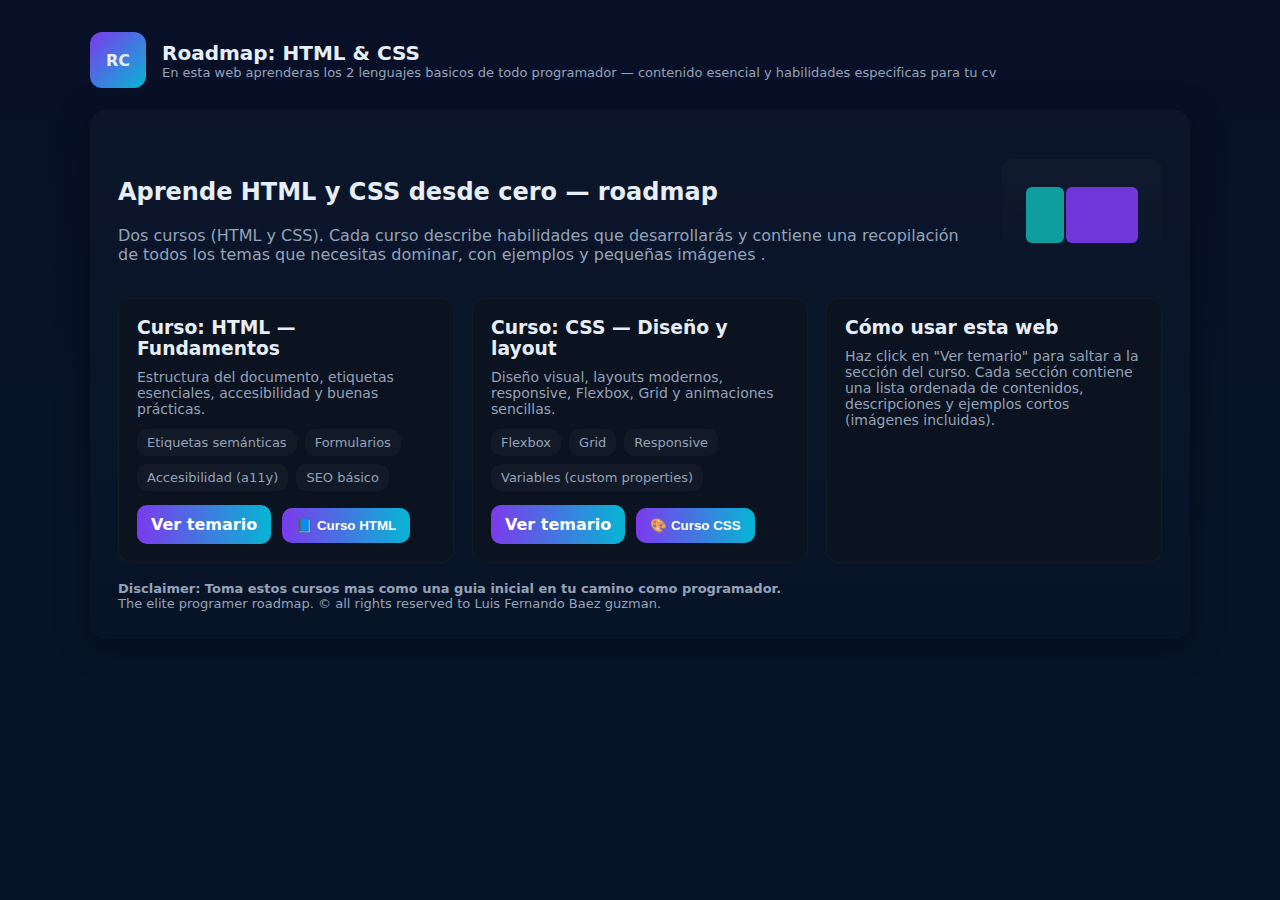
<file: Index.html>
<!doctype html>

<html lang="es">
<head>
  <meta charset="utf-8" />
  <meta name="viewport" content="width=device-width,initial-scale=1" />
  <title>Roadmap: Curso HTML & CSS</title>
  <meta name="description" content="Mapa de aprendizaje estático: cursos de HTML y CSS." />
  <link rel="stylesheet" href="style.css">
</head>
<body>
  <div class="wrap">
    <header>
      <div class="logo">RC</div>
      <div>
        <h1>Roadmap: HTML &amp; CSS</h1>
        <p class="muted">En esta web aprenderas los 2 lenguajes basicos de todo programador — contenido esencial y habilidades especificas para tu cv</p>
      </div>
    </header>
    
    <main>
  <!-- HOME -->
  <section id="home">
    <div class="hero">
      <div class="hero-text">
        <h2>Aprende HTML y CSS desde cero — roadmap </h2>
        <p class="muted">Dos cursos (HTML y CSS). Cada curso describe habilidades que desarrollarás y contiene una recopilación de todos los temas que necesitas dominar, con ejemplos y pequeñas imágenes .</p>
      </div>
      <div class="hero-ill">
        <!-- simple SVG illustration -->
        <svg width="120" height="80" viewBox="0 0 120 80" fill="none" xmlns="http://www.w3.org/2000/svg">
          <rect x="4" y="8" width="38" height="56" rx="6" fill="#0ea5a3" opacity="0.95"/>
          <rect x="44" y="8" width="72" height="56" rx="6" fill="#7c3aed" opacity="0.9"/>
        </svg>
      </div>
    </div>

    <div class="grid">
      <article class="card">
        <h3>Curso: HTML — Fundamentos</h3>
        <p class="muted">Estructura del documento, etiquetas esenciales, accesibilidad y buenas prácticas.</p>
        <div class="skills">
          <span class="skill">Etiquetas semánticas</span>
          <span class="skill">Formularios</span>
          <span class="skill">Accesibilidad (a11y)</span>
          <span class="skill">SEO básico</span>
        </div>
        <a class="btn" href="#html-course">Ver temario</a>
        <button class="courses">  <a class="btn" href="curso.html" class="btn">📘 Curso HTML</a>

</button>
      </article>

      <article class="card">
        <h3>Curso: CSS — Diseño y layout</h3>
        <p class="muted">Diseño visual, layouts modernos, responsive, Flexbox, Grid y animaciones sencillas.</p>
        <div class="skills">
          <span class="skill">Flexbox</span>
          <span class="skill">Grid</span>
          <span class="skill">Responsive</span>
          <span class="skill">Variables (custom properties)</span>
        </div>
        <a class="btn" href="#css-course">Ver temario</a>
        <button class="courses"><a class="btn" href="css.html">🎨 Curso CSS</a></button>
      </article>

      <article class="card">
        <h3>Cómo usar esta web</h3>
        <p class="muted">Haz click en "Ver temario" para saltar a la sección del curso. Cada sección contiene una lista ordenada de contenidos, descripciones y ejemplos cortos (imágenes incluidas).</p>
      </article>

    </div>
  </section>

  <!-- HTML COURSE -->
  <section id="html-course" class="page">
    <a class="btn" href="#home">← Volver</a>
    <h2 style="margin-top:14px">Curso Completo — HTML</h2>
    <p class="muted">Descripción: En este curso encontrarás todo lo necesario para crear la estructura de páginas web accesibles y semánticas.</p>

    <div class="content" style="margin-top:16px">
      <div>
        <article class="outline">
          <h4>Habilidades que desarrollarás</h4>
          <ul style="margin:8px 0 0 18px;color:var(--muted)">
            <li>Construir páginas semánticas y estructuradas</li>
            <li>Crear formularios funcionales</li>
            <li>Optimizar contenido para búsqueda básica (SEO)</li>
            <li>Usar buenas prácticas de accesibilidad (a11y)</li>
          </ul>
        </article>

        <article class="outline" style="margin-top:12px">
          <h4>Temario — contenidos</h4>

          <div class="topic">
            <h5>1. Estructura básica</h5>
            <p class="muted">doctype, html, head, body, meta charset, viewport, title.</p>
          </div>

          <div class="topic">
            <h5>2. Etiquetas semánticas</h5>
            <p class="muted">header, nav, main, section, article, aside, footer, h1-h6, p, figure, figcaption.</p>
          </div>

          <div class="topic">
            <h5>3. Enlaces e imágenes</h5>
            <p class="muted">a, img (alt), srcset, picture, lazy loading.</p>
          </div>

          <div class="topic">
            <h5>4. Listas, tablas y contenido agrupado</h5>
            <p class="muted">ul, ol, dl, table, thead, tbody, th, td — cuándo usar tablas.</p>
          </div>

          <div class="topic">
            <h5>5. Formularios</h5>
            <p class="muted">form, input, textarea, select, labels, fieldset, validation, atributos ARIA básicos.</p>
          </div>

          <div class="topic">
            <h5>6. Accesibilidad</h5>
            <p class="muted">atributos alt, role, aria-label, focus order, semantic HTML para lectores de pantalla.</p>
          </div>

          <div class="topic">
            <h5>7. Buenas prácticas</h5>
            <p class="muted">nombres de clases legibles, estructura limpia, comentarios, optimización de imágenes y rendimiento.</p>
          </div>

        </article>

      </div>

      <aside>
        <div class="outline">
          <h4>Ejemplos visuales</h4>
          <p class="muted">Estructura básica (mini-diagrama):</p>
          <pre style="background:#071226;padding:10px;border-radius:8px;color:#a7b4c7;font-size:13px;margin-top:8px">&lt;!doctype html&gt;

<html> <head>...</head> <body> <header>...</header> <main>...</main> <footer>...</footer> </body> </html></pre> </div>

<div class="outline" style="margin-top:12px">
          <h4>Recursos rápidos</h4>
          <ul style="color:var(--muted);margin:6px 0 0 18px">
            <li>Practica con pequeñas páginas estáticas</li>
            <li>Valida tu HTML en validators.w3.org</li>
            <li>Usa texto alternativo descriptivo en imágenes</li>
          </ul>
        </div>
      </aside>
    </div>

  </section>

  <!-- CSS COURSE -->
  <section id="css-course" class="page">
    <a class="btn" href="#home">← Volver</a>
    <h2 style="margin-top:14px">Curso Completo — CSS</h2>
    <p class="muted">Descripción: Todo lo necesario para llevar la estructura HTML a una interfaz atractiva, responsive y moderna.</p>

    <div class="content" style="margin-top:16px">
      <div>
        <article class="outline">
          <h4>Habilidades que desarrollarás</h4>
          <ul style="margin:8px 0 0 18px;color:var(--muted)">
            <li>Diseñar páginas responsivas y accesibles</li>
            <li>Dominar modelos de layout: Flexbox y Grid</li>
            <li>Crear diseños modernos con variables y utilidades</li>
            <li>Usar animaciones y transiciones con moderación</li>
          </ul>
        </article>

        <article class="outline" style="margin-top:12px">
          <h4>Temario — contenidos</h4>

          <div class="topic">
            <h5>1. Sintaxis y selectores</h5>
            <p class="muted">selectores de tipo, clase, id, combinadores, pseudo-clases y pseudo-elementos.</p>
          </div>

          <div class="topic">
            <h5>2. Box model y unidades</h5>
            <p class="muted">margin, padding, border, box-sizing, px, rem, em, %, vw, vh.</p>
          </div>

          <div class="topic">
            <h5>3. Flexbox</h5>
            <p class="muted">layout unidimensional: justify, align, order, wrap.</p>
          </div>

          <div class="topic">
            <h5>4. Grid</h5>
            <p class="muted">layout bidimensional: grid-template, areas, gap, auto-placement.</p>
          </div>

          <div class="topic">
            <h5>5. Responsive design</h5>
            <p class="muted">media queries, mobile-first, breakpoints y patrones comunes.</p>
          </div>

          <div class="topic">
            <h5>6. Variables y organización</h5>
            <p class="muted">custom properties, metodología BEM (opcional), arquitectura de CSS.</p>
          </div>

          <div class="topic">
            <h5>7. Animaciones y transiciones</h5>
            <p class="muted">transitions, keyframes, performance y cuándo evitar animar propiedades costosas.</p>
          </div>

        </article>

      </div>

      <aside>
        <div class="outline">
          <h4>Ejemplos visuales</h4>
          <p class="muted">Snippet: Grid simple</p>
          <pre style="background:#071226;padding:10px;border-radius:8px;color:#a7b4c7;font-size:13px;margin-top:8px">.grid { display: grid; grid-template-columns: repeat(3, 1fr); gap: 16px; }</pre>
        </div>

        <div class="outline" style="margin-top:12px">
          <h4>Recursos rápidos</h4>
          <ul style="color:var(--muted);margin:6px 0 0 18px">
            <li>Prueba ejemplos en CodePen o en tu editor local</li>
            <li>Usa DevTools para inspeccionar layouts</li>
            <li>Lee la guía de Flexbox y Grid para dominar casos reales</li>
          </ul>
        </div>
      </aside>
    </div>

  </section>

  <footer>
    <strong>Disclaimer: Toma estos cursos mas como una guia inicial en tu camino como programador.</strong> <br>
    The elite programer roadmap. &copy;   all rights reserved to Luis Fernando Baez guzman.
  </footer>

</main>

  </div>
</body>
</html>
</file>
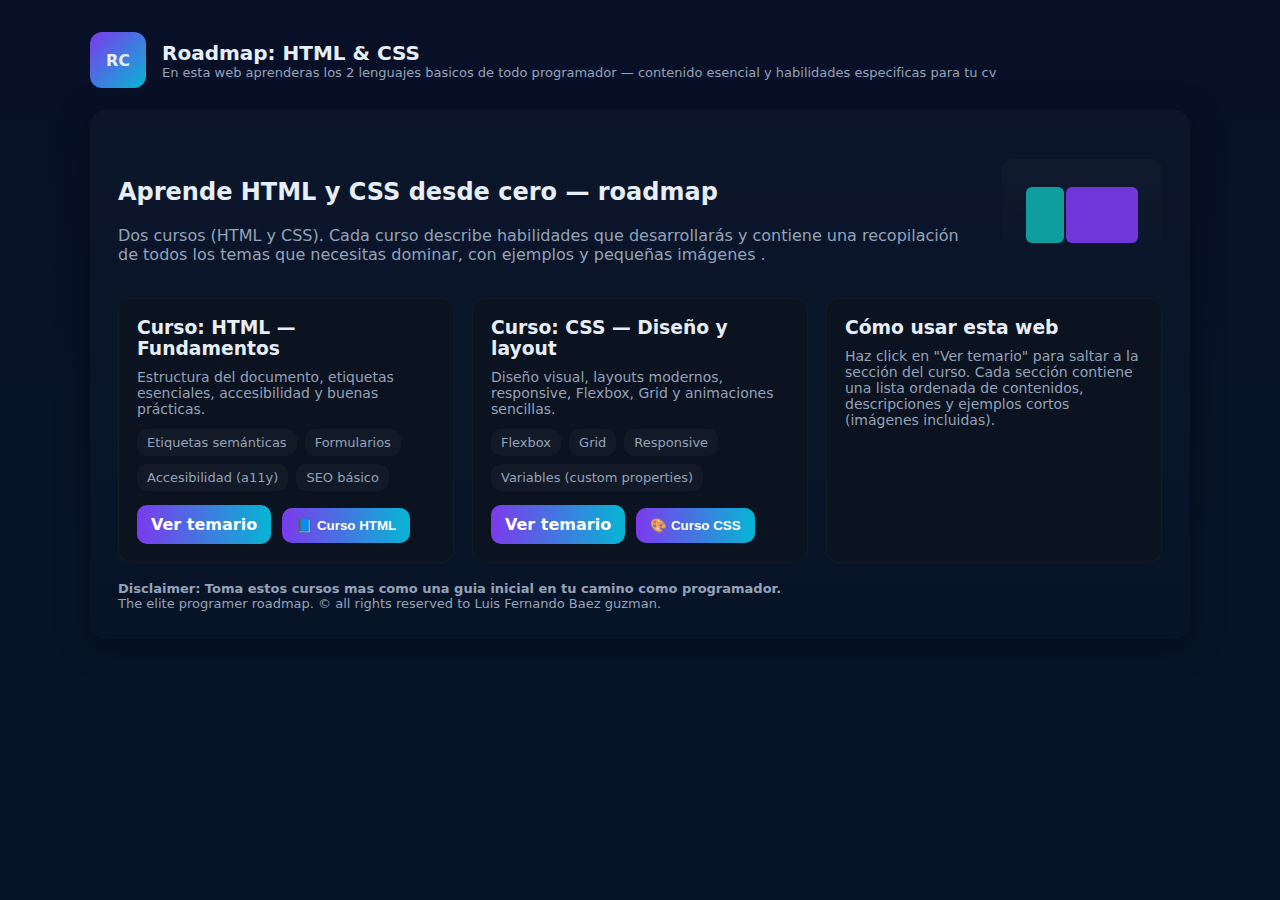
<file: index.html>
<!doctype html>

<html lang="es">
<head>
  <meta charset="utf-8" />
  <meta name="viewport" content="width=device-width,initial-scale=1" />
  <title>Roadmap: Curso HTML & CSS</title>
  <meta name="description" content="Mapa de aprendizaje estático: cursos de HTML y CSS." />
  <link rel="stylesheet" href="style.css">
</head>
<body>
  <div class="wrap">
    <header>
      <div class="logo">RC</div>
      <div>
        <h1>Roadmap: HTML &amp; CSS</h1>
        <p class="muted">En esta web aprenderas los 2 lenguajes basicos de todo programador — contenido esencial y habilidades especificas para tu cv</p>
      </div>
    </header>
    
    <main>
  <!-- HOME -->
  <section id="home">
    <div class="hero">
      <div class="hero-text">
        <h2>Aprende HTML y CSS desde cero — roadmap </h2>
        <p class="muted">Dos cursos (HTML y CSS). Cada curso describe habilidades que desarrollarás y contiene una recopilación de todos los temas que necesitas dominar, con ejemplos y pequeñas imágenes .</p>
      </div>
      <div class="hero-ill">
        <!-- simple SVG illustration -->
        <svg width="120" height="80" viewBox="0 0 120 80" fill="none" xmlns="http://www.w3.org/2000/svg">
          <rect x="4" y="8" width="38" height="56" rx="6" fill="#0ea5a3" opacity="0.95"/>
          <rect x="44" y="8" width="72" height="56" rx="6" fill="#7c3aed" opacity="0.9"/>
        </svg>
      </div>
    </div>

    <div class="grid">
      <article class="card">
        <h3>Curso: HTML — Fundamentos</h3>
        <p class="muted">Estructura del documento, etiquetas esenciales, accesibilidad y buenas prácticas.</p>
        <div class="skills">
          <span class="skill">Etiquetas semánticas</span>
          <span class="skill">Formularios</span>
          <span class="skill">Accesibilidad (a11y)</span>
          <span class="skill">SEO básico</span>
        </div>
        <a class="btn" href="#html-course">Ver temario</a>
        <button class="courses">  <a class="btn" href="curso.html" class="btn">📘 Curso HTML</a>

</button>
      </article>

      <article class="card">
        <h3>Curso: CSS — Diseño y layout</h3>
        <p class="muted">Diseño visual, layouts modernos, responsive, Flexbox, Grid y animaciones sencillas.</p>
        <div class="skills">
          <span class="skill">Flexbox</span>
          <span class="skill">Grid</span>
          <span class="skill">Responsive</span>
          <span class="skill">Variables (custom properties)</span>
        </div>
        <a class="btn" href="#css-course">Ver temario</a>
        <button class="courses"><a class="btn" href="css.html">🎨 Curso CSS</a></button>
      </article>

      <article class="card">
        <h3>Cómo usar esta web</h3>
        <p class="muted">Haz click en "Ver temario" para saltar a la sección del curso. Cada sección contiene una lista ordenada de contenidos, descripciones y ejemplos cortos (imágenes incluidas).</p>
      </article>

    </div>
  </section>

  <!-- HTML COURSE -->
  <section id="html-course" class="page">
    <a class="btn" href="#home">← Volver</a>
    <h2 style="margin-top:14px">Curso Completo — HTML</h2>
    <p class="muted">Descripción: En este curso encontrarás todo lo necesario para crear la estructura de páginas web accesibles y semánticas.</p>

    <div class="content" style="margin-top:16px">
      <div>
        <article class="outline">
          <h4>Habilidades que desarrollarás</h4>
          <ul style="margin:8px 0 0 18px;color:var(--muted)">
            <li>Construir páginas semánticas y estructuradas</li>
            <li>Crear formularios funcionales</li>
            <li>Optimizar contenido para búsqueda básica (SEO)</li>
            <li>Usar buenas prácticas de accesibilidad (a11y)</li>
          </ul>
        </article>

        <article class="outline" style="margin-top:12px">
          <h4>Temario — contenidos</h4>

          <div class="topic">
            <h5>1. Estructura básica</h5>
            <p class="muted">doctype, html, head, body, meta charset, viewport, title.</p>
          </div>

          <div class="topic">
            <h5>2. Etiquetas semánticas</h5>
            <p class="muted">header, nav, main, section, article, aside, footer, h1-h6, p, figure, figcaption.</p>
          </div>

          <div class="topic">
            <h5>3. Enlaces e imágenes</h5>
            <p class="muted">a, img (alt), srcset, picture, lazy loading.</p>
          </div>

          <div class="topic">
            <h5>4. Listas, tablas y contenido agrupado</h5>
            <p class="muted">ul, ol, dl, table, thead, tbody, th, td — cuándo usar tablas.</p>
          </div>

          <div class="topic">
            <h5>5. Formularios</h5>
            <p class="muted">form, input, textarea, select, labels, fieldset, validation, atributos ARIA básicos.</p>
          </div>

          <div class="topic">
            <h5>6. Accesibilidad</h5>
            <p class="muted">atributos alt, role, aria-label, focus order, semantic HTML para lectores de pantalla.</p>
          </div>

          <div class="topic">
            <h5>7. Buenas prácticas</h5>
            <p class="muted">nombres de clases legibles, estructura limpia, comentarios, optimización de imágenes y rendimiento.</p>
          </div>

        </article>

      </div>

      <aside>
        <div class="outline">
          <h4>Ejemplos visuales</h4>
          <p class="muted">Estructura básica (mini-diagrama):</p>
          <pre style="background:#071226;padding:10px;border-radius:8px;color:#a7b4c7;font-size:13px;margin-top:8px">&lt;!doctype html&gt;

<html> <head>...</head> <body> <header>...</header> <main>...</main> <footer>...</footer> </body> </html></pre> </div>

<div class="outline" style="margin-top:12px">
          <h4>Recursos rápidos</h4>
          <ul style="color:var(--muted);margin:6px 0 0 18px">
            <li>Practica con pequeñas páginas estáticas</li>
            <li>Valida tu HTML en validators.w3.org</li>
            <li>Usa texto alternativo descriptivo en imágenes</li>
          </ul>
        </div>
      </aside>
    </div>

  </section>

  <!-- CSS COURSE -->
  <section id="css-course" class="page">
    <a class="btn" href="#home">← Volver</a>
    <h2 style="margin-top:14px">Curso Completo — CSS</h2>
    <p class="muted">Descripción: Todo lo necesario para llevar la estructura HTML a una interfaz atractiva, responsive y moderna.</p>

    <div class="content" style="margin-top:16px">
      <div>
        <article class="outline">
          <h4>Habilidades que desarrollarás</h4>
          <ul style="margin:8px 0 0 18px;color:var(--muted)">
            <li>Diseñar páginas responsivas y accesibles</li>
            <li>Dominar modelos de layout: Flexbox y Grid</li>
            <li>Crear diseños modernos con variables y utilidades</li>
            <li>Usar animaciones y transiciones con moderación</li>
          </ul>
        </article>

        <article class="outline" style="margin-top:12px">
          <h4>Temario — contenidos</h4>

          <div class="topic">
            <h5>1. Sintaxis y selectores</h5>
            <p class="muted">selectores de tipo, clase, id, combinadores, pseudo-clases y pseudo-elementos.</p>
          </div>

          <div class="topic">
            <h5>2. Box model y unidades</h5>
            <p class="muted">margin, padding, border, box-sizing, px, rem, em, %, vw, vh.</p>
          </div>

          <div class="topic">
            <h5>3. Flexbox</h5>
            <p class="muted">layout unidimensional: justify, align, order, wrap.</p>
          </div>

          <div class="topic">
            <h5>4. Grid</h5>
            <p class="muted">layout bidimensional: grid-template, areas, gap, auto-placement.</p>
          </div>

          <div class="topic">
            <h5>5. Responsive design</h5>
            <p class="muted">media queries, mobile-first, breakpoints y patrones comunes.</p>
          </div>

          <div class="topic">
            <h5>6. Variables y organización</h5>
            <p class="muted">custom properties, metodología BEM (opcional), arquitectura de CSS.</p>
          </div>

          <div class="topic">
            <h5>7. Animaciones y transiciones</h5>
            <p class="muted">transitions, keyframes, performance y cuándo evitar animar propiedades costosas.</p>
          </div>

        </article>

      </div>

      <aside>
        <div class="outline">
          <h4>Ejemplos visuales</h4>
          <p class="muted">Snippet: Grid simple</p>
          <pre style="background:#071226;padding:10px;border-radius:8px;color:#a7b4c7;font-size:13px;margin-top:8px">.grid { display: grid; grid-template-columns: repeat(3, 1fr); gap: 16px; }</pre>
        </div>

        <div class="outline" style="margin-top:12px">
          <h4>Recursos rápidos</h4>
          <ul style="color:var(--muted);margin:6px 0 0 18px">
            <li>Prueba ejemplos en CodePen o en tu editor local</li>
            <li>Usa DevTools para inspeccionar layouts</li>
            <li>Lee la guía de Flexbox y Grid para dominar casos reales</li>
          </ul>
        </div>
      </aside>
    </div>

  </section>

  <footer>
    <strong>Disclaimer: Toma estos cursos mas como una guia inicial en tu camino como programador.</strong> <br>
    The elite programer roadmap. &copy;   all rights reserved to Luis Fernando Baez guzman.
  </footer>

</main>

  </div>
</body>
</html>
</file>
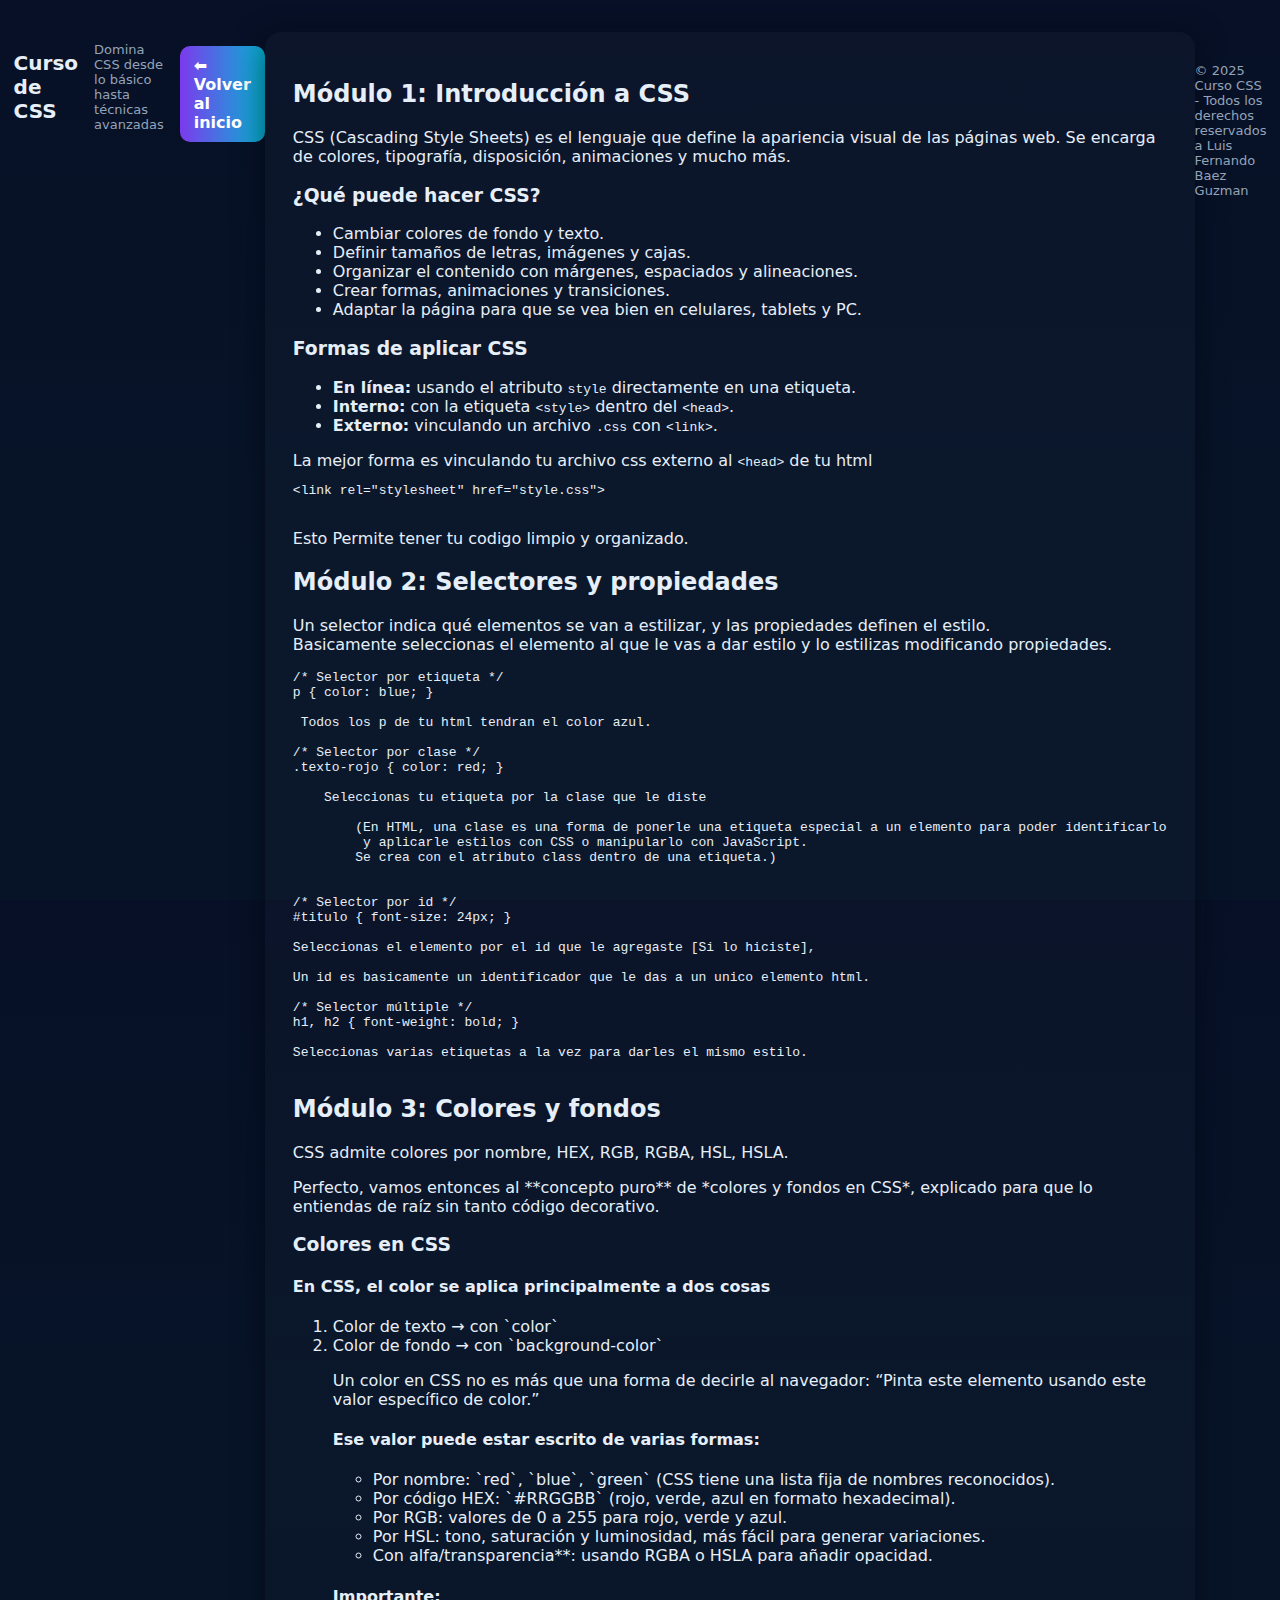
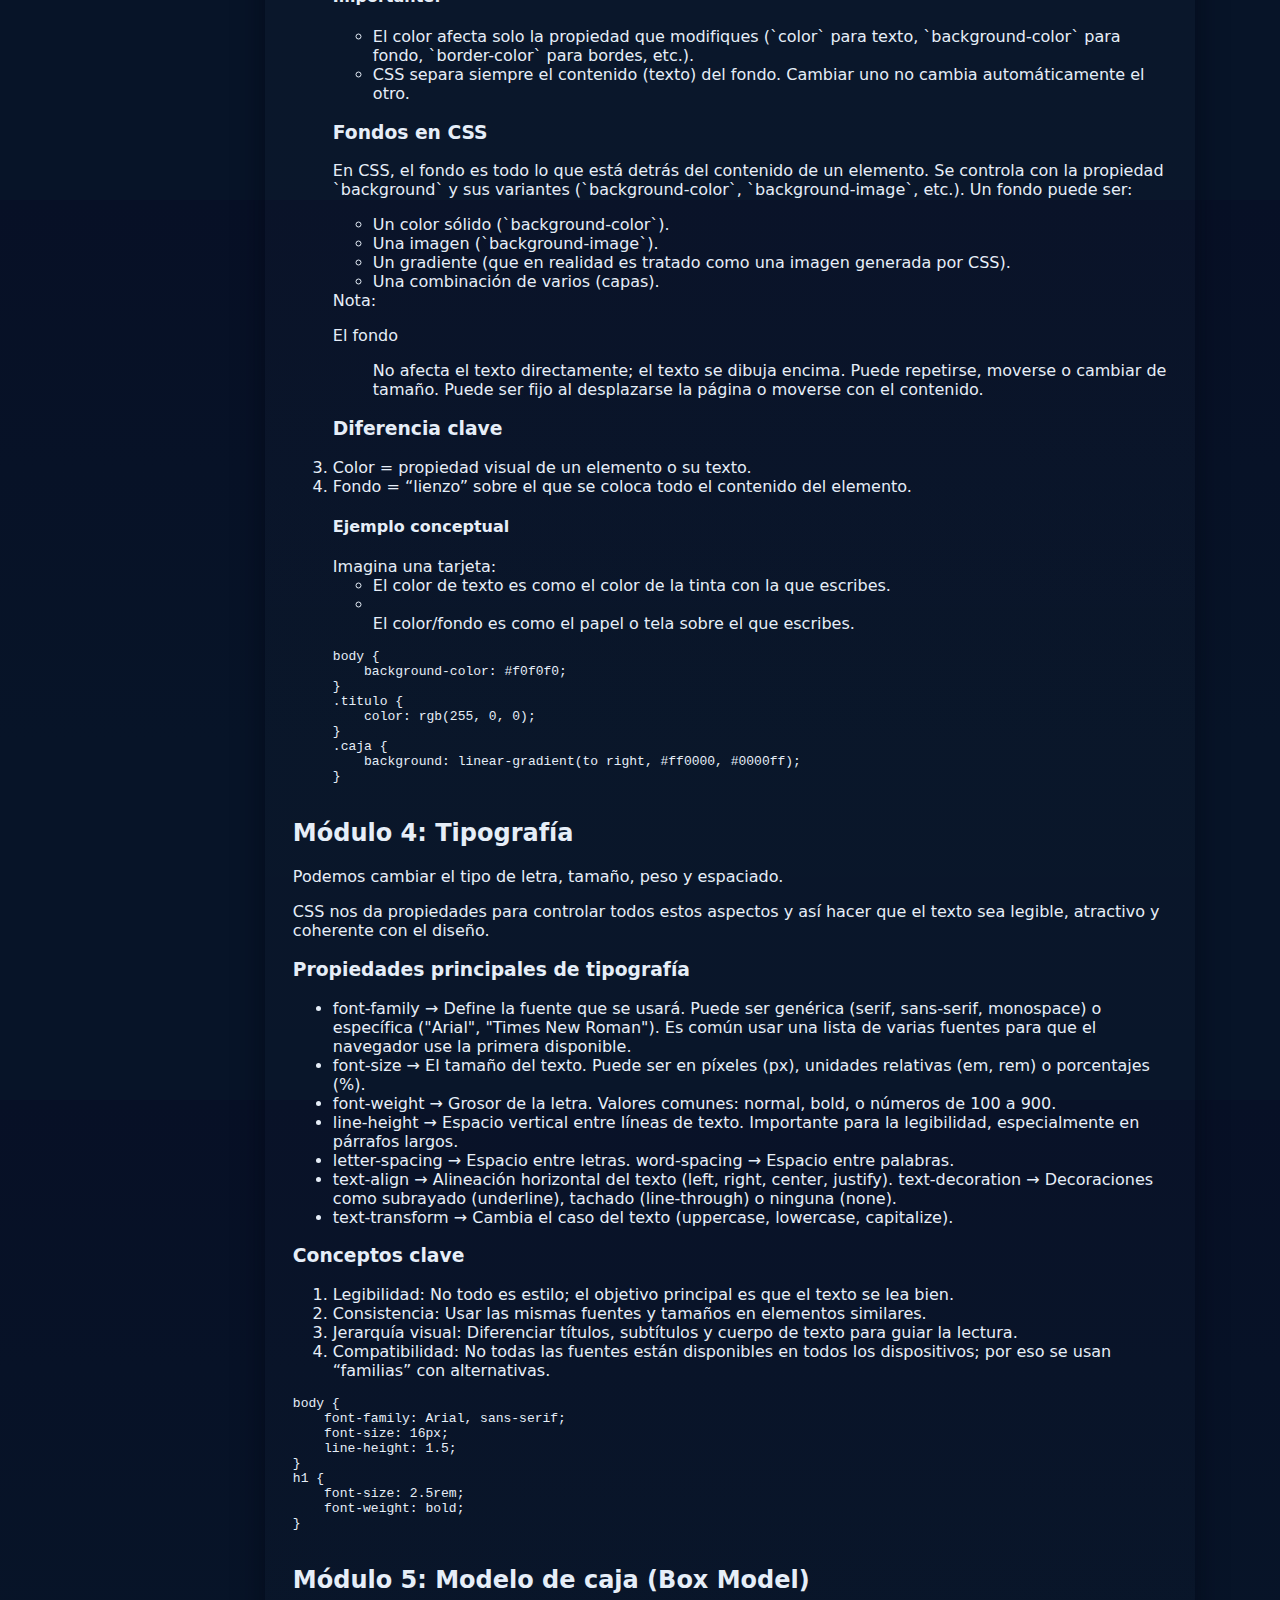
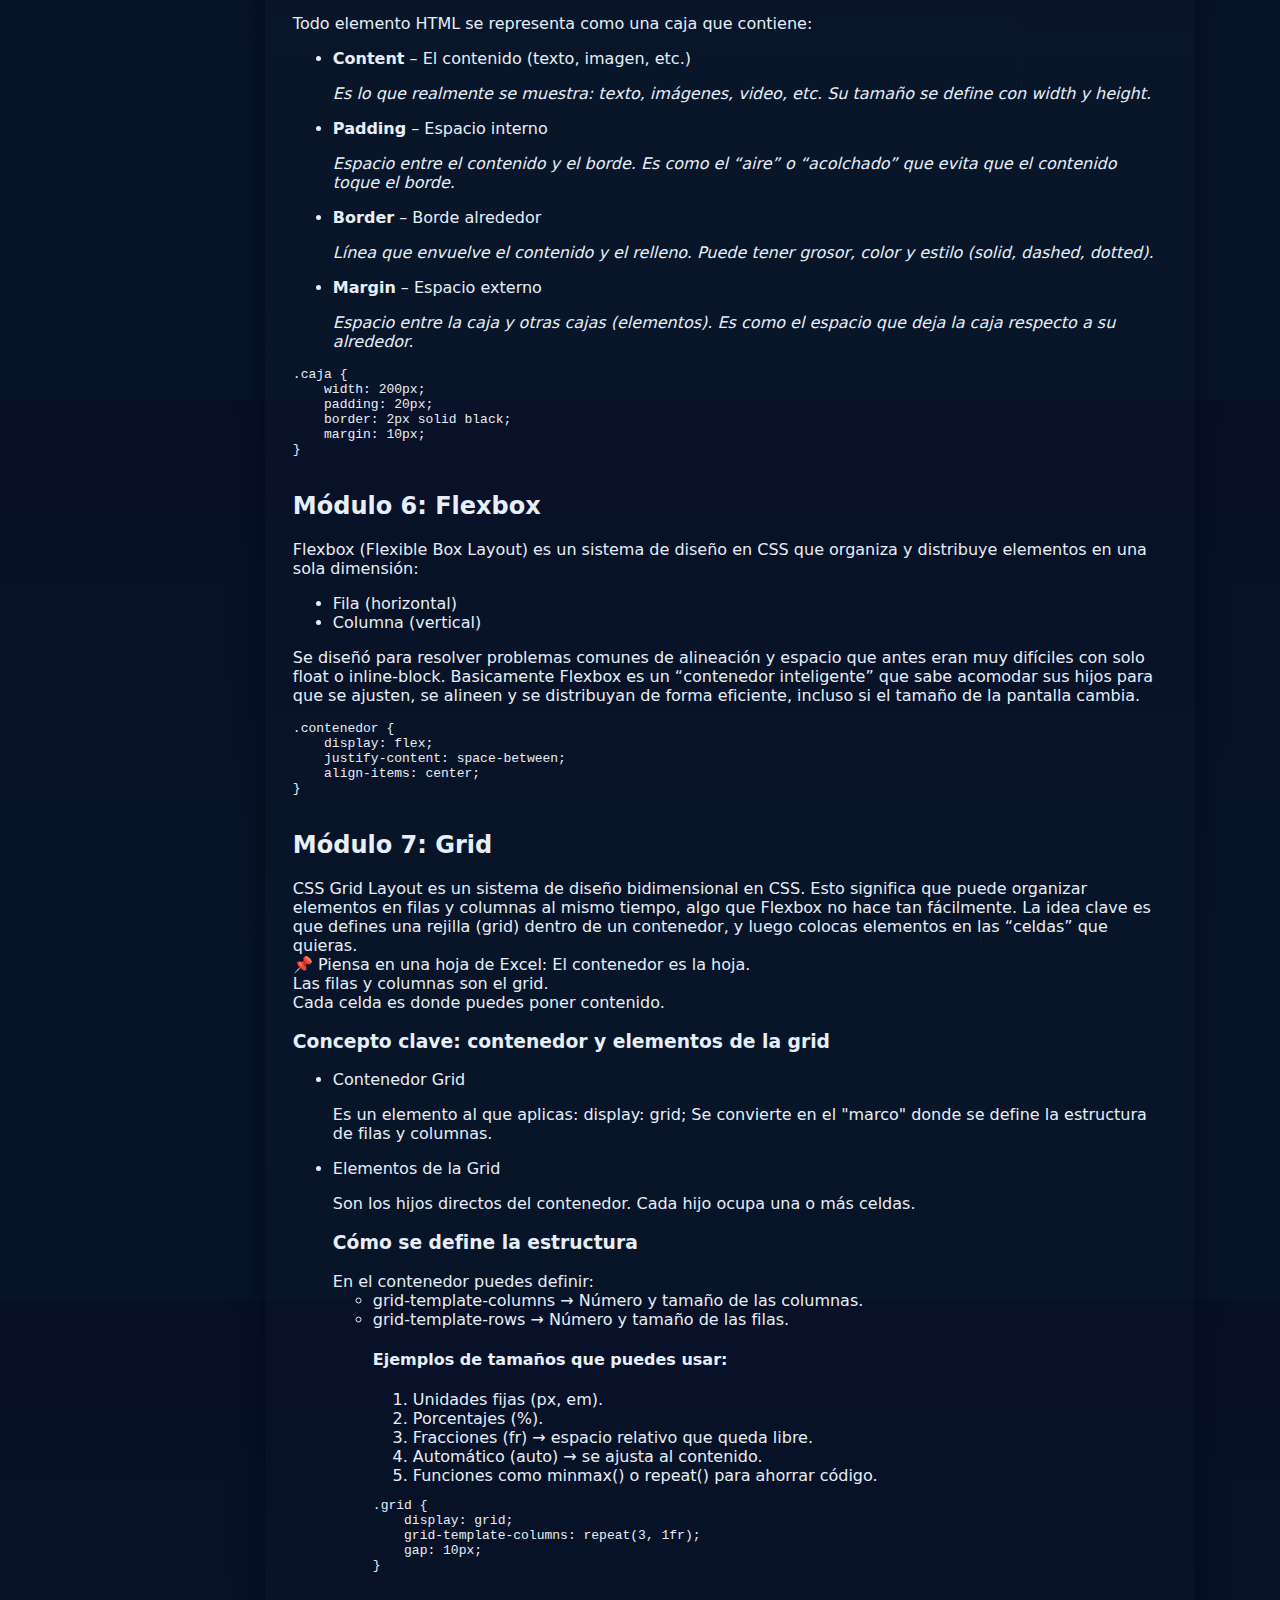
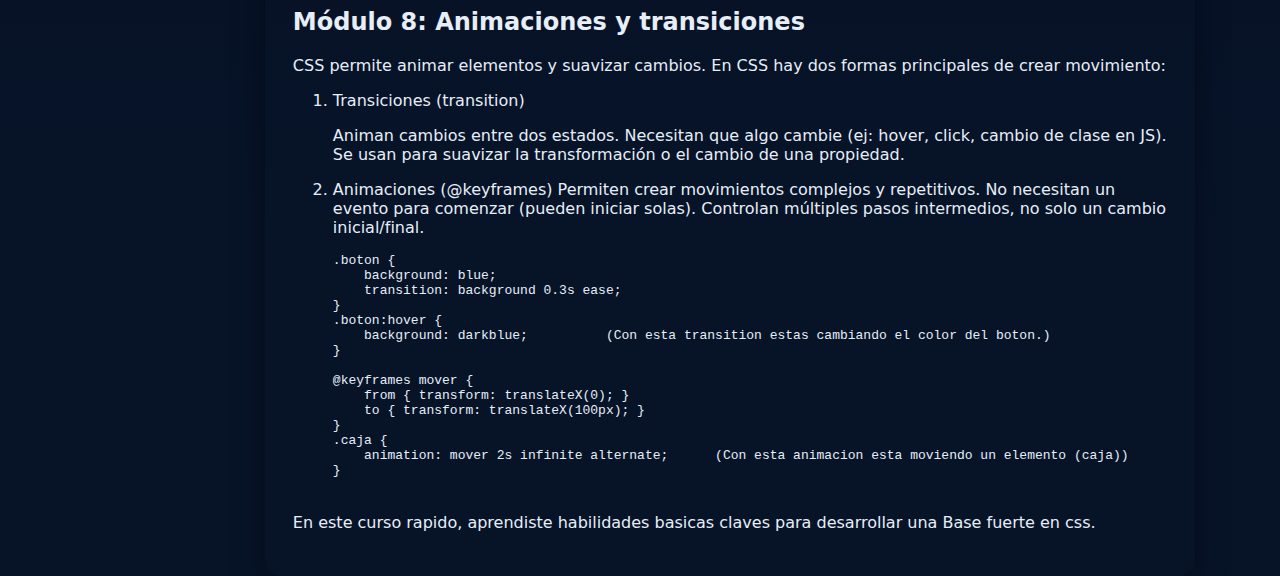
<file: css.html>
<!DOCTYPE html>
<html lang="es">
<head>
    <meta charset="UTF-8">
    <meta name="viewport" content="width=device-width, initial-scale=1.0">
    <title>Curso de CSS</title>
    <link rel="stylesheet" href="style.css">
</head>
<body>
    <header class="header">
        <h1>Curso de CSS</h1>
        <p>Domina CSS desde lo básico hasta técnicas avanzadas</p>
        <nav>
            <a href="index.html" class="btn">⬅ Volver al inicio</a>
        </nav>
    </header>

    <main class="course-content">

        <section>
            <h2>Módulo 1: Introducción a CSS</h2>
            <p>CSS (Cascading Style Sheets) es el lenguaje que define
                 la apariencia visual de las páginas web.
                  Se encarga de colores, tipografía, disposición, 
                  animaciones y mucho más.</p>

                <h3> ¿Qué puede hacer CSS? </h3> 
<ul>
<li>Cambiar colores de fondo y texto.</li>
<li>Definir tamaños de letras, imágenes y cajas.</li>
<li>Organizar el contenido con márgenes, espaciados y alineaciones.</li>
<li>Crear formas, animaciones y transiciones.</li>
<li>Adaptar la página para que se vea bien en celulares, tablets y PC.</li>
</ul>
            <h3>Formas de aplicar CSS</h3>
            <ul>
                <li><strong>En línea:</strong> usando el atributo <code>style</code> directamente en una etiqueta.</li>
                <li><strong>Interno:</strong> con la etiqueta <code>&lt;style&gt;</code> dentro del <code>&lt;head&gt;</code>.</li>
                <li><strong>Externo:</strong> vinculando un archivo <code>.css</code> con <code>&lt;link&gt;</code>.</li>
            </ul>
        <span>La mejor forma es vinculando tu archivo css externo al <code>&lt;head&gt;</code> de tu html</span>
            <pre>
&lt;link rel="stylesheet" href="style.css"&gt;
            </pre>
            <p>Esto Permite tener tu codigo limpio y organizado.</p>
        </section>

        <section>
            <h2>Módulo 2: Selectores y propiedades</h2>
            <p>Un selector indica qué elementos se van a estilizar, y las propiedades definen el estilo.
                <br>Basicamente seleccionas el elemento al que le vas a dar estilo y lo estilizas modificando propiedades.
            </p>
            <pre>
/* Selector por etiqueta */
p { color: blue; }

 <span>Todos los p de tu html tendran el color azul.</span>

/* Selector por clase */
.texto-rojo { color: red; }

    <span>Seleccionas tu etiqueta por la clase que le diste <br>
        (En HTML, una clase es una forma de ponerle una etiqueta especial a un elemento para poder identificarlo
         y aplicarle estilos con CSS o manipularlo con JavaScript.
        Se crea con el atributo class dentro de una etiqueta.)
    </span>

/* Selector por id */
#titulo { font-size: 24px; }

<span>Seleccionas el elemento por el id que le agregaste [Si lo hiciste], <br>
Un id es basicamente un identificador que le das a un unico elemento html.</span>

/* Selector múltiple */
h1, h2 { font-weight: bold; }

<span>Seleccionas varias etiquetas a la vez para darles el mismo estilo.</span>
            </pre>
        </section>

        <section>
            <h2>Módulo 3: Colores y fondos</h2>
            <p>CSS admite colores por nombre, HEX, RGB, RGBA, HSL, HSLA.</p>
            <p>Perfecto, vamos entonces al **concepto puro** de *colores y fondos en CSS*, explicado para que lo entiendas de raíz sin tanto código decorativo.

<h3>Colores en CSS </h3>

<h4>En CSS, el color se aplica principalmente a dos cosas</h4>
<ol>
<li>Color de texto → con `color`</li>
<li>Color de fondo → con `background-color`</li>

<p>Un color en CSS no es más que una forma de decirle al navegador: 

 “Pinta este elemento usando este valor específico de color.”
</p>
<h4>Ese valor puede estar escrito de varias formas:</h4>
<ul>
<li>Por nombre: `red`, `blue`, `green` (CSS tiene una lista fija de nombres reconocidos).</li>
<li>Por código HEX: `#RRGGBB` (rojo, verde, azul en formato hexadecimal).</li>
<li>Por RGB: valores de 0 a 255 para rojo, verde y azul.</li>
<li>Por HSL: tono, saturación y luminosidad, más fácil para generar variaciones.</li>
<li>Con alfa/transparencia**: usando RGBA o HSLA para añadir opacidad.</li>
</ul>

<h4>Importante:</h4>
<ul>
<li>El color afecta solo la propiedad que modifiques (`color` para texto, `background-color` para fondo, `border-color` para bordes, etc.).</li>
<li>CSS separa siempre el contenido (texto) del fondo. Cambiar uno no cambia automáticamente el otro.</li>
</ul>

<h3>Fondos en CSS </h3>

<p>En CSS, el fondo es todo lo que está detrás del contenido de un elemento.
Se controla con la propiedad `background` y sus variantes (`background-color`, `background-image`, etc.).

Un fondo puede ser:
</p>
<ul>
<li>Un color sólido (`background-color`).</li>
<li>Una imagen (`background-image`). </li>
<li>Un gradiente (que en realidad es tratado como una imagen generada por CSS).</li>
<li>Una combinación de varios (capas).</li>
</ul>

<span>Nota:</span>
<p>El fondo</p>
<ul>
</li>No afecta el texto directamente; el texto se dibuja encima.</li>
</li>Puede repetirse, moverse o cambiar de tamaño.</li>
</li>Puede ser fijo al desplazarse la página o moverse con el contenido.</li>
</ul>

<h3> Diferencia clave</h3>

<li>Color = propiedad visual de un elemento o su texto.</li>
<li>Fondo = “lienzo” sobre el que se coloca todo el contenido del elemento. </li>

<h4>Ejemplo conceptual</h4>
Imagina una tarjeta:
<ul>
 <li>El color de texto es como el color de la tinta con la que escribes.</li>
<li></li> El color/fondo es como el papel o tela sobre el que escribes.</li>
</ul>


</p>
            <pre>
body {
    background-color: #f0f0f0;
}
.titulo {
    color: rgb(255, 0, 0);
}
.caja {
    background: linear-gradient(to right, #ff0000, #0000ff);
}
            </pre>
        </section>

        <section>

            <h2>Módulo 4: Tipografía</h2>
            <p>Podemos cambiar el tipo de letra, tamaño, peso y espaciado.</p>
<p>CSS nos da propiedades para controlar todos estos aspectos y así hacer que el texto sea legible,
     atractivo y coherente con el diseño. </p>

<h3>Propiedades principales de tipografía</h3>
<ul>
<li>font-family → Define la fuente que se usará.
Puede ser genérica (serif, sans-serif, monospace) o específica ("Arial", "Times New Roman").
Es común usar una lista de varias fuentes para que el navegador use la primera disponible.</li>
<li>font-size → El tamaño del texto.
Puede ser en píxeles (px), unidades relativas (em, rem) o porcentajes (%).</li>
<li>font-weight → Grosor de la letra.
Valores comunes: normal, bold, o números de 100 a 900.</li>
<li>line-height → Espacio vertical entre líneas de texto.
Importante para la legibilidad, especialmente en párrafos largos.</li>
<li>letter-spacing → Espacio entre letras.
word-spacing → Espacio entre palabras.</li>
<li>text-align → Alineación horizontal del texto (left, right, center, justify).
text-decoration → Decoraciones como subrayado (underline), tachado (line-through) o ninguna (none).</li>
<li>text-transform → Cambia el caso del texto (uppercase, lowercase, capitalize).</li>
</ul>
<h3> Conceptos clave</h3>
<ol>
<li>Legibilidad: No todo es estilo; el objetivo principal es que el texto se lea bien.</li>
<li>Consistencia: Usar las mismas fuentes y tamaños en elementos similares.</li>
<li>Jerarquía visual: Diferenciar títulos, subtítulos y cuerpo de texto para guiar la lectura.</li>
<li>Compatibilidad: No todas las fuentes están disponibles en todos los dispositivos; por eso se usan “familias” con alternativas.</li>
</ol>
            <pre>
body {
    font-family: Arial, sans-serif;
    font-size: 16px;
    line-height: 1.5;
}
h1 {
    font-size: 2.5rem;
    font-weight: bold;
}
            </pre>
        </section>

        <section>
            <h2>Módulo 5: Modelo de caja (Box Model)</h2>
            <p>Todo elemento HTML se representa como una caja que contiene:</p>
            <ul>
                <li><strong>Content</strong> – El contenido (texto, imagen, etc.)</li>
                <p><em>Es lo que realmente se muestra: texto, imágenes, video, etc.
                   Su tamaño se define con width y height.</em></p>
                <li><strong>Padding</strong> – Espacio interno</li>
                <p><em>Espacio entre el contenido y el borde.
                      Es como el “aire” o “acolchado” que evita que el contenido toque el borde.</em></p>
                <li><strong>Border</strong> – Borde alrededor</li>
                <p><em>Línea que envuelve el contenido y el relleno.
                    Puede tener grosor, color y estilo (solid, dashed, dotted).</em></p>
                <li><strong>Margin</strong> – Espacio externo</li>
                <p><em>Espacio entre la caja y otras cajas (elementos).
                       Es como el espacio que deja la caja respecto a su alrededor.</em></p>
            </ul>
            <pre>
.caja {
    width: 200px;
    padding: 20px;
    border: 2px solid black;
    margin: 10px;
}
            </pre>
        </section>

        <section>
            <h2>Módulo 6: Flexbox</h2>
            <p>Flexbox (Flexible Box Layout) es un sistema de diseño en CSS que organiza y distribuye elementos en una sola dimensión:
<ul>
<li>Fila (horizontal)</li>
<li>Columna (vertical)</li>
</ul>
Se diseñó para resolver problemas comunes de alineación y espacio que antes eran muy difíciles con solo float o inline-block.
Basicamente Flexbox es un “contenedor inteligente” que sabe acomodar sus hijos para que se ajusten, se alineen y se distribuyan de forma eficiente, incluso si el tamaño de la pantalla cambia.</p>
            <pre>
.contenedor {
    display: flex;
    justify-content: space-between;
    align-items: center;
}
            </pre>
        </section>

        <section>
            <h2>Módulo 7: Grid</h2>
            <p>
 CSS Grid Layout es un sistema de diseño bidimensional en CSS.
Esto significa que puede organizar elementos en filas y columnas al mismo tiempo, algo que Flexbox no hace tan fácilmente.
La idea clave es que defines una rejilla (grid) dentro de un contenedor, y luego colocas elementos en las “celdas” que quieras.
<br>
📌 Piensa en una hoja de Excel:
El contenedor es la hoja. <br>
Las filas y columnas son el grid. <br>
Cada celda es donde puedes poner contenido.

<h3>Concepto clave: contenedor y elementos de la grid
</h3>
<ul>
<li>Contenedor Grid</li>
<p>
Es un elemento al que aplicas:
display: grid;
Se convierte en el "marco" donde se define la estructura de filas y columnas.
</p>
<li>Elementos de la Grid</li>
<p>
Son los hijos directos del contenedor.
Cada hijo ocupa una o más celdas.
</p>

<h3>Cómo se define la estructura</h3>

<span>En el contenedor puedes definir:</span>
<ul>
<li>grid-template-columns → Número y tamaño de las columnas.</li>

<li>grid-template-rows → Número y tamaño de las filas.</li>

<h4>Ejemplos de tamaños que puedes usar:</h4>
<ol>
<li>Unidades fijas (px, em).

<li>Porcentajes (%).

<li>Fracciones (fr) → espacio relativo que queda libre.</li>

<li>Automático (auto) → se ajusta al contenido.</li>

<li>Funciones como minmax() o repeat() para ahorrar código.</li>
</ol>
            <pre>
.grid {
    display: grid;
    grid-template-columns: repeat(3, 1fr);
    gap: 10px;
}
            </pre>
        </section>

        <section>
            <h2>Módulo 8: Animaciones y transiciones</h2>
            <p>CSS permite animar elementos y suavizar cambios.
                En CSS hay dos formas principales de crear movimiento:
<ol>
<li>Transiciones (transition)</li>
<p>Animan cambios entre dos estados.
Necesitan que algo cambie (ej: hover, click, cambio de clase en JS).
Se usan para suavizar la transformación o el cambio de una propiedad.</p>

<li>Animaciones (@keyframes)
Permiten crear movimientos complejos y repetitivos.
No necesitan un evento para comenzar (pueden iniciar solas).
Controlan múltiples pasos intermedios, no solo un cambio inicial/final.</li>
            </p>

            <pre>
.boton {
    background: blue;
    transition: background 0.3s ease;
}
.boton:hover {
    background: darkblue;          (Con esta transition estas cambiando el color del boton.)
}
  
@keyframes mover {
    from { transform: translateX(0); }
    to { transform: translateX(100px); }
}
.caja {
    animation: mover 2s infinite alternate;      (Con esta animacion esta moviendo un elemento (caja))
}
            </pre>
        </section>
    <section>
        <p>En este curso rapido, aprendiste habilidades basicas claves para desarrollar una Base fuerte en css.</p>
    </section>
    </main>

    <footer class="footer">
        <p>© 2025 Curso CSS - Todos los derechos reservados a Luis Fernando Baez Guzman</p>
    </footer>
</body>
</html>
</file>
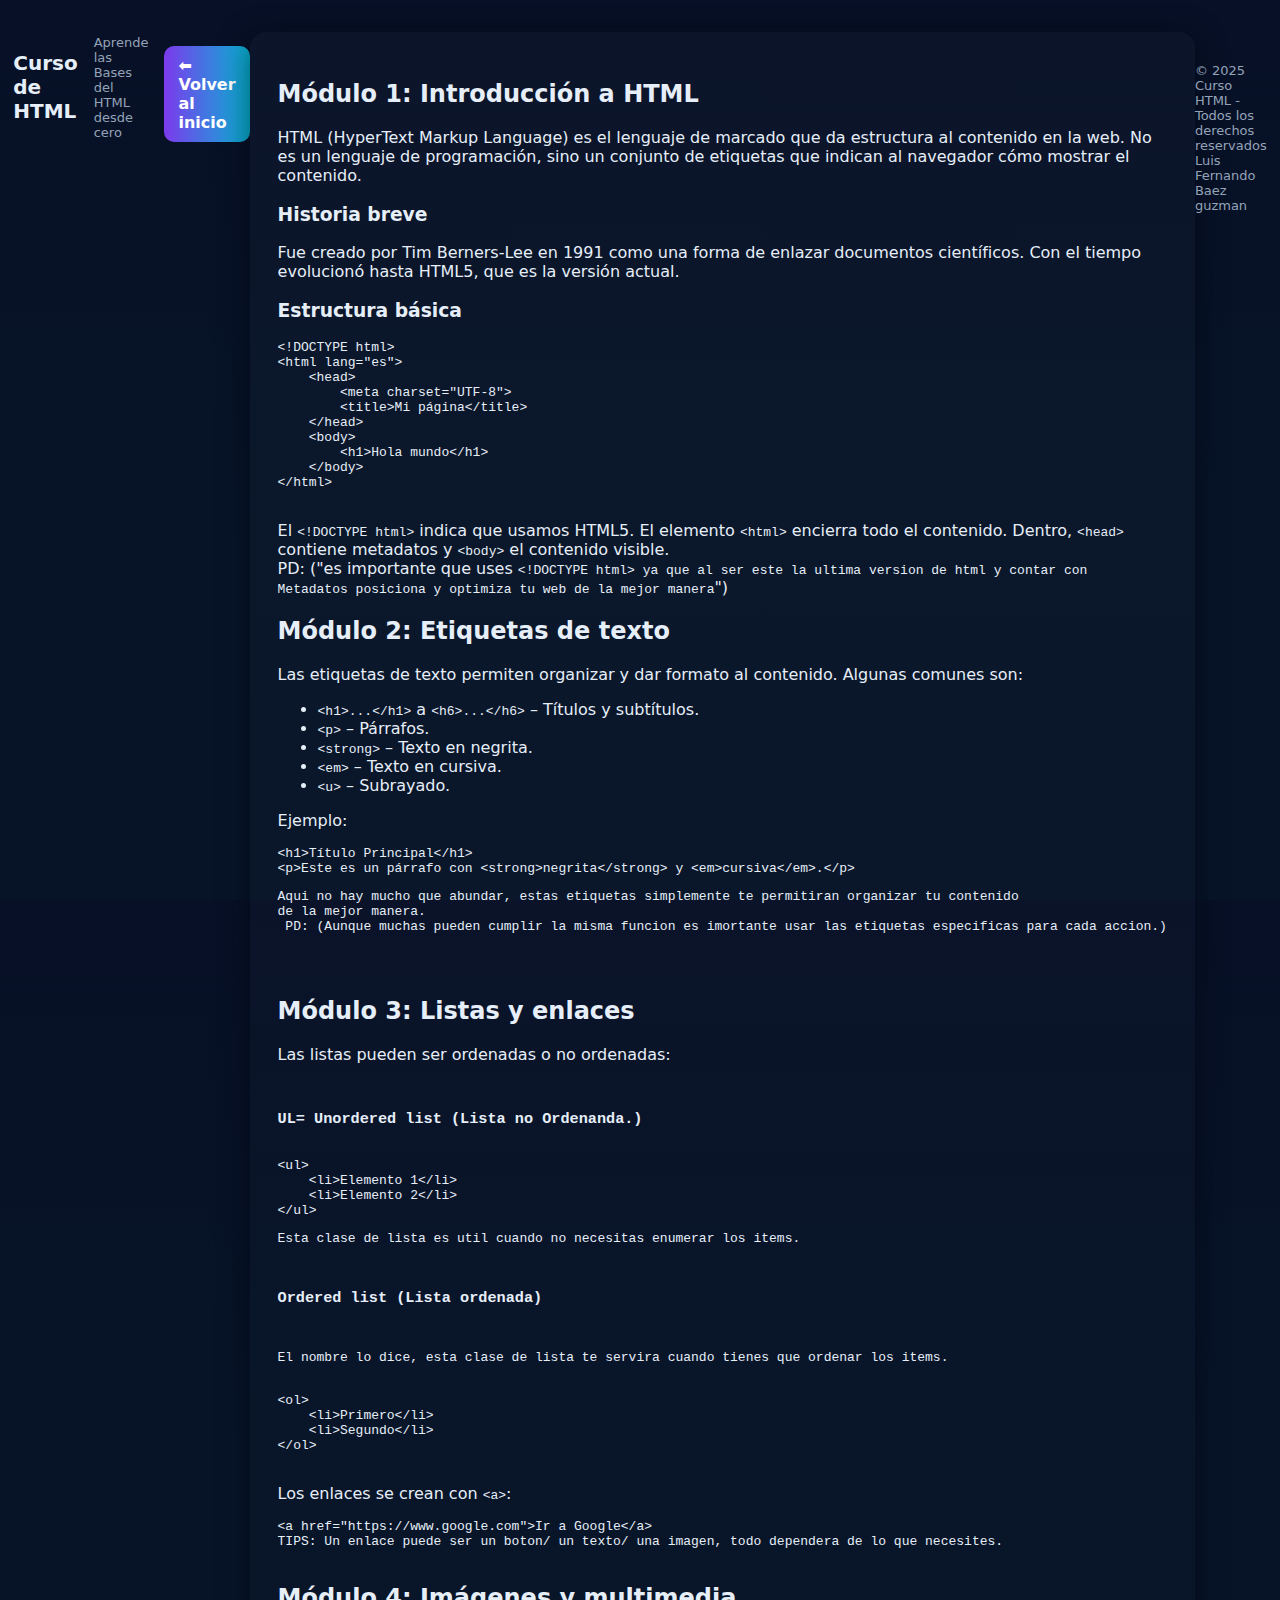
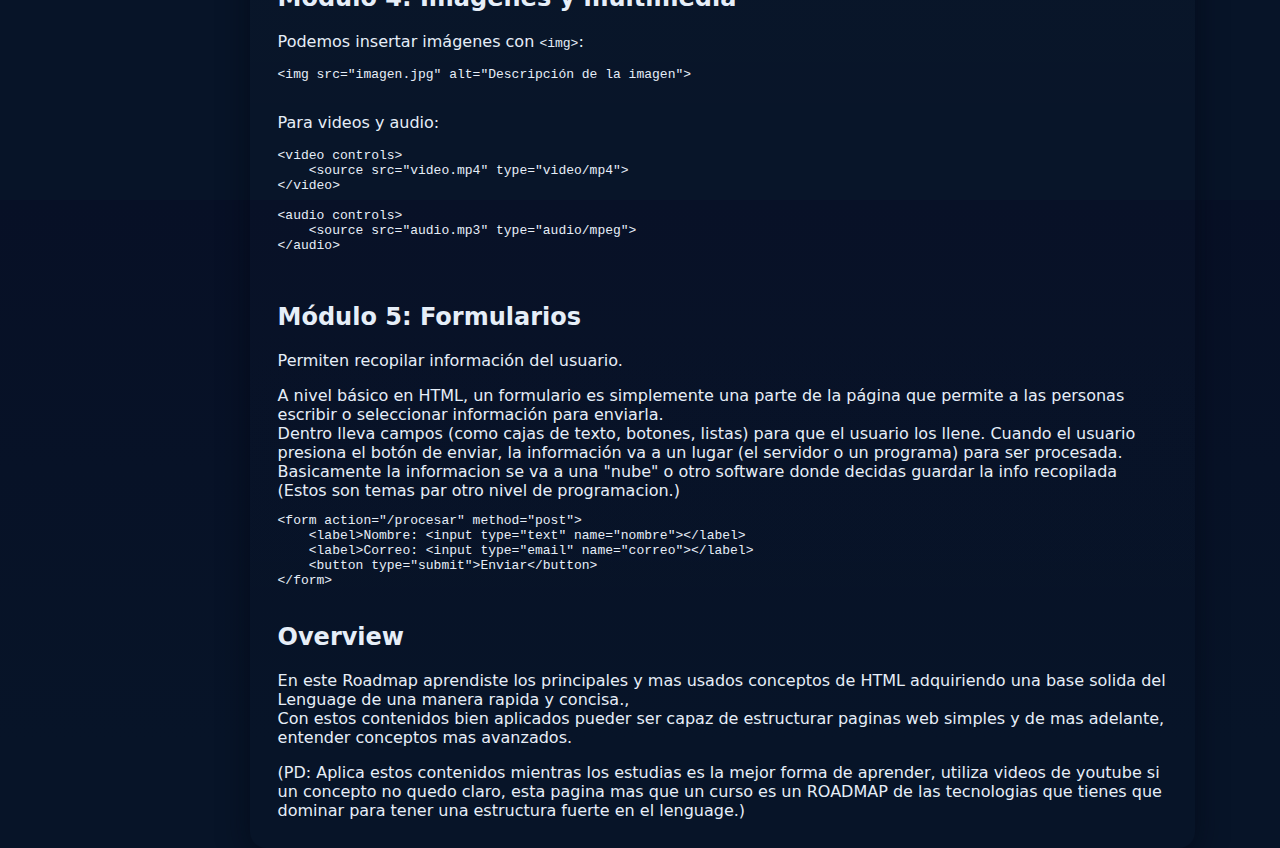
<file: curso.html>
<!DOCTYPE html>
<html lang="es">
<head>
    <meta charset="UTF-8">
    <meta name="viewport" content="width=device-width, initial-scale=1.0">
    <title>Curso de HTML</title>
    <link rel="stylesheet" href="style.css">
</head>
<body>
    <header class="header">
        <h1>Curso de HTML</h1>
        <p>Aprende las Bases del HTML desde cero</p>
        <nav>
            <a href="index.html" class="btn">⬅ Volver al inicio</a>
        </nav>
    </header>

    <main class="course-content">

        <section>
            <h2>Módulo 1: Introducción a HTML</h2>
            <p>HTML (HyperText Markup Language) es el lenguaje de marcado que da estructura al contenido en la web. No es un lenguaje de programación, sino un conjunto de etiquetas que indican al navegador cómo mostrar el contenido.</p>
            <h3>Historia breve</h3>
            <p>Fue creado por Tim Berners-Lee en 1991 como una forma de enlazar documentos científicos. Con el tiempo evolucionó hasta HTML5, que es la versión actual.</p>
            <h3>Estructura básica</h3>
            <pre>
&lt;!DOCTYPE html&gt;
&lt;html lang="es"&gt;
    &lt;head&gt;
        &lt;meta charset="UTF-8"&gt;
        &lt;title&gt;Mi página&lt;/title&gt;
    &lt;/head&gt;
    &lt;body&gt;
        &lt;h1&gt;Hola mundo&lt;/h1&gt;
    &lt;/body&gt;
&lt;/html&gt;
            </pre>
            <p>El <code>&lt;!DOCTYPE html&gt;</code> indica que usamos HTML5. El elemento <code>&lt;html&gt;</code> encierra todo el contenido. Dentro, <code>&lt;head&gt;</code> contiene metadatos y <code>&lt;body&gt;</code> el contenido visible.
           <br> PD: ("es importante que uses <code>&lt;!DOCTYPE html&gt; ya que al ser este la ultima version de html y contar con <br>Metadatos posiciona y optimiza tu web de la mejor manera</code>")</p>
        </section>

        <section>
            <h2>Módulo 2: Etiquetas de texto</h2>
            <p>Las etiquetas de texto permiten organizar y dar formato al contenido. Algunas comunes son:</p>
            <ul>
                <li><code>&lt;h1&gt;...&lt;/h1&gt;</code> a <code>&lt;h6&gt;...&lt;/h6&gt;</code> – Títulos y subtítulos.</li>
                <li><code>&lt;p&gt;</code> – Párrafos.</li>
                <li><code>&lt;strong&gt;</code> – Texto en negrita.</li>
                <li><code>&lt;em&gt;</code> – Texto en cursiva.</li>
                <li><code>&lt;u&gt;</code> – Subrayado.</li>
            </ul>
            <p>Ejemplo:</p>
            <pre>
&lt;h1&gt;Título Principal&lt;/h1&gt;
&lt;p&gt;Este es un párrafo con &lt;strong&gt;negrita&lt;/strong&gt; y &lt;em&gt;cursiva&lt;/em&gt;.&lt;/p&gt;
<p>Aqui no hay mucho que abundar, estas etiquetas simplemente te permitiran organizar tu contenido 
de la mejor manera. <br> PD: (Aunque muchas pueden cumplir la misma funcion es imortante usar las etiquetas especificas para cada accion.)</p>
            </pre>
        </section>

        <section>
            <h2>Módulo 3: Listas y enlaces</h2>
            <p>Las listas pueden ser ordenadas o no ordenadas:</p>
            <pre>
                <h3>UL= Unordered list (Lista no Ordenanda.)</h3>
&lt;ul&gt; 
    &lt;li&gt;Elemento 1&lt;/li&gt;
    &lt;li&gt;Elemento 2&lt;/li&gt;
&lt;/ul&gt;
<p>Esta clase de lista es util cuando no necesitas enumerar los items.</p>
<h3>Ordered list (Lista ordenada)</h3>
<p>El nombre lo dice, esta clase de lista te servira cuando tienes que ordenar los items.</p>
&lt;ol&gt;
    &lt;li&gt;Primero&lt;/li&gt;
    &lt;li&gt;Segundo&lt;/li&gt;
&lt;/ol&gt;
            </pre>
            <p>Los enlaces se crean con <code>&lt;a&gt;</code>:</p>
            <pre>
&lt;a href="https://www.google.com"&gt;Ir a Google&lt;/a&gt;
<span>TIPS: Un enlace puede ser un boton/ un texto/ una imagen, todo dependera de lo que necesites.</span>
            </pre>
        </section>

        <section>
            <h2>Módulo 4: Imágenes y multimedia</h2>
            <p>Podemos insertar imágenes con <code>&lt;img&gt;</code>:</p>
            <pre>
&lt;img src="imagen.jpg" alt="Descripción de la imagen"&gt;
            </pre>
            <p>Para videos y audio:</p>
            <pre>
&lt;video controls&gt;
    &lt;source src="video.mp4" type="video/mp4"&gt;
&lt;/video&gt;

&lt;audio controls&gt;
    &lt;source src="audio.mp3" type="audio/mpeg"&gt;
&lt;/audio&gt;

            </pre>
        </section>

        <section>
            <h2>Módulo 5: Formularios</h2>
            <p>Permiten recopilar información del usuario.</p>
            A nivel básico en HTML, un formulario es simplemente una parte
             de la página que permite a las personas escribir o seleccionar información para enviarla.
             <br>Dentro lleva campos (como cajas de texto, botones, listas) para
              que el usuario los llene.
            Cuando el usuario presiona el botón de enviar, 
la información va a un lugar (el servidor o un programa) para ser procesada.
<span>Basicamente la informacion se va a una "nube" o otro software donde decidas guardar la info recopilada (Estos son temas par otro nivel de programacion.)</span>
            <pre>
&lt;form action="/procesar" method="post"&gt;
    &lt;label&gt;Nombre: &lt;input type="text" name="nombre"&gt;&lt;/label&gt;
    &lt;label&gt;Correo: &lt;input type="email" name="correo"&gt;&lt;/label&gt;
    &lt;button type="submit"&gt;Enviar&lt;/button&gt;
&lt;/form&gt;
            </pre>
        </section>
<section>
    <h2> Overview</h2>
    <P>En este Roadmap aprendiste los principales y mas usados conceptos de HTML adquiriendo una base solida del Lenguage de una manera rapida y concisa.,
        <br>Con estos contenidos bien aplicados pueder ser capaz de estructurar paginas web simples y de mas adelante, entender conceptos mas avanzados.
    </P>
    <span>(PD: Aplica estos contenidos mientras los estudias es la mejor forma de aprender,
        utiliza videos de youtube si un concepto no quedo claro, esta pagina mas que un curso es un ROADMAP de las tecnologias que tienes que dominar para tener una estructura fuerte en el lenguage.)</span>
</section>
    </main>

    <footer class="footer">
        <p>© 2025 Curso HTML - Todos los derechos reservados Luis Fernando Baez guzman</p>
    </footer>
</body>
</html>
</file>
<file: style.css>
:root{
      --bg:#0f1724;
      --card:#0b1220;
      --muted:#94a3b8;
      --accent:#7c3aed;
      --glass:rgba(255,255,255,0.03);
      --maxw:1100px; 
      --radius:14px;
      --gap:18px;
    }

    *{box-sizing:border-box}

    html,body{height:100%}

    body{
      margin:0;
      padding:32px;
       font-family:Inter, system-ui, -apple-system, 'Segoe UI', Roboto, 'Helvetica Neue', Arial;
      background:linear-gradient(180deg, #071026 0%, #071428 60%); 
      color:#e6eef8; -webkit-font-smoothing:antialiased;
      display:flex; align-items:flex-start; justify-content:center;
    }

    .wrap{
      width:100%;
      max-width:var(--maxw);}

    header{
      display:flex;
      align-items:center;
      gap:16px;
      margin-bottom:22px
    }

    .logo{
      width:56px;
      height:56px;
      border-radius:12px;
      background:linear-gradient(135deg,var(--accent),#06b6d4);
      display:flex;
      align-items:center;
      justify-content:center;
      font-weight:700
    }

    header h1{
      font-size:20px;
      margin:0
    }

    header p{
      margin:0;
      color:var(--muted);
      font-size:13px
    }
    
    main{
      background:linear-gradient(180deg, rgba(255,255,255,0.02), transparent);
       padding:28px;
       border-radius:16px;
       box-shadow:0 6px 30px rgba(3,7,18,0.6)
      }

.grid{display:grid;
  grid-template-columns:repeat(auto-fit,minmax(260px,1fr));
  gap:var(--gap)
}

.card{
  background:var(--card);
  border-radius:var(--radius);
  padding:18px;
  border:1px solid rgba(255,255,255,0.03)
}

.card h3{
  margin:0 0 10px 0
}

.card p{margin:0;
  color:var(--muted);
  font-size:14px
}

.skills{margin-top:12px;
  display:flex;
  flex-wrap:wrap;
  gap:8px
}

.skill{
  background:var(--glass);
  padding:6px 10px;
  border-radius:10px;
  font-size:13px;
  color:var(--muted)
}

.btn{
  display:inline-block;
  margin-top:14px;
  padding:10px 14px;
  border-radius:10px;
  background:linear-gradient(90deg,var(--accent),#06b6d4);
  text-decoration:none;color:white;
  font-weight:600
}

.courses {
  background: transparent;
  border: none;
}

.hero{
  display:flex;
  gap:20px;
  align-items:center;margin-bottom:18px
}

.hero .hero-text{
  flex:1}

.hero .hero-ill{
  width:160px;
  height:120px;
  background:linear-gradient(180deg,rgba(255,255,255,0.02),transparent);
  border-radius:12px;
  display:flex;
  align-items:center;
  justify-content:center
}

.muted{color:var(--muted)}

/* Sections (simula páginas) */
section{margin-top:20px}
.page{display:none}
:target{display:block}
/* default show home */
#home{display:block}

.content{display:grid;grid-template-columns:1fr 320px;gap:20px}
.outline{background:linear-gradient(180deg, rgba(255,255,255,0.015), transparent);padding:16px;border-radius:12px;border:1px solid rgba(255,255,255,0.02)}
.outline h4{margin-top:0}
.topic{margin-bottom:12px}
.topic h5{margin:0 0 6px 0}
.topic p{margin:0;color:var(--muted);font-size:14px}

footer{margin-top:18px;color:var(--muted);font-size:13px}

@media (max-width:900px){.content{grid-template-columns:1fr}}
</file>
